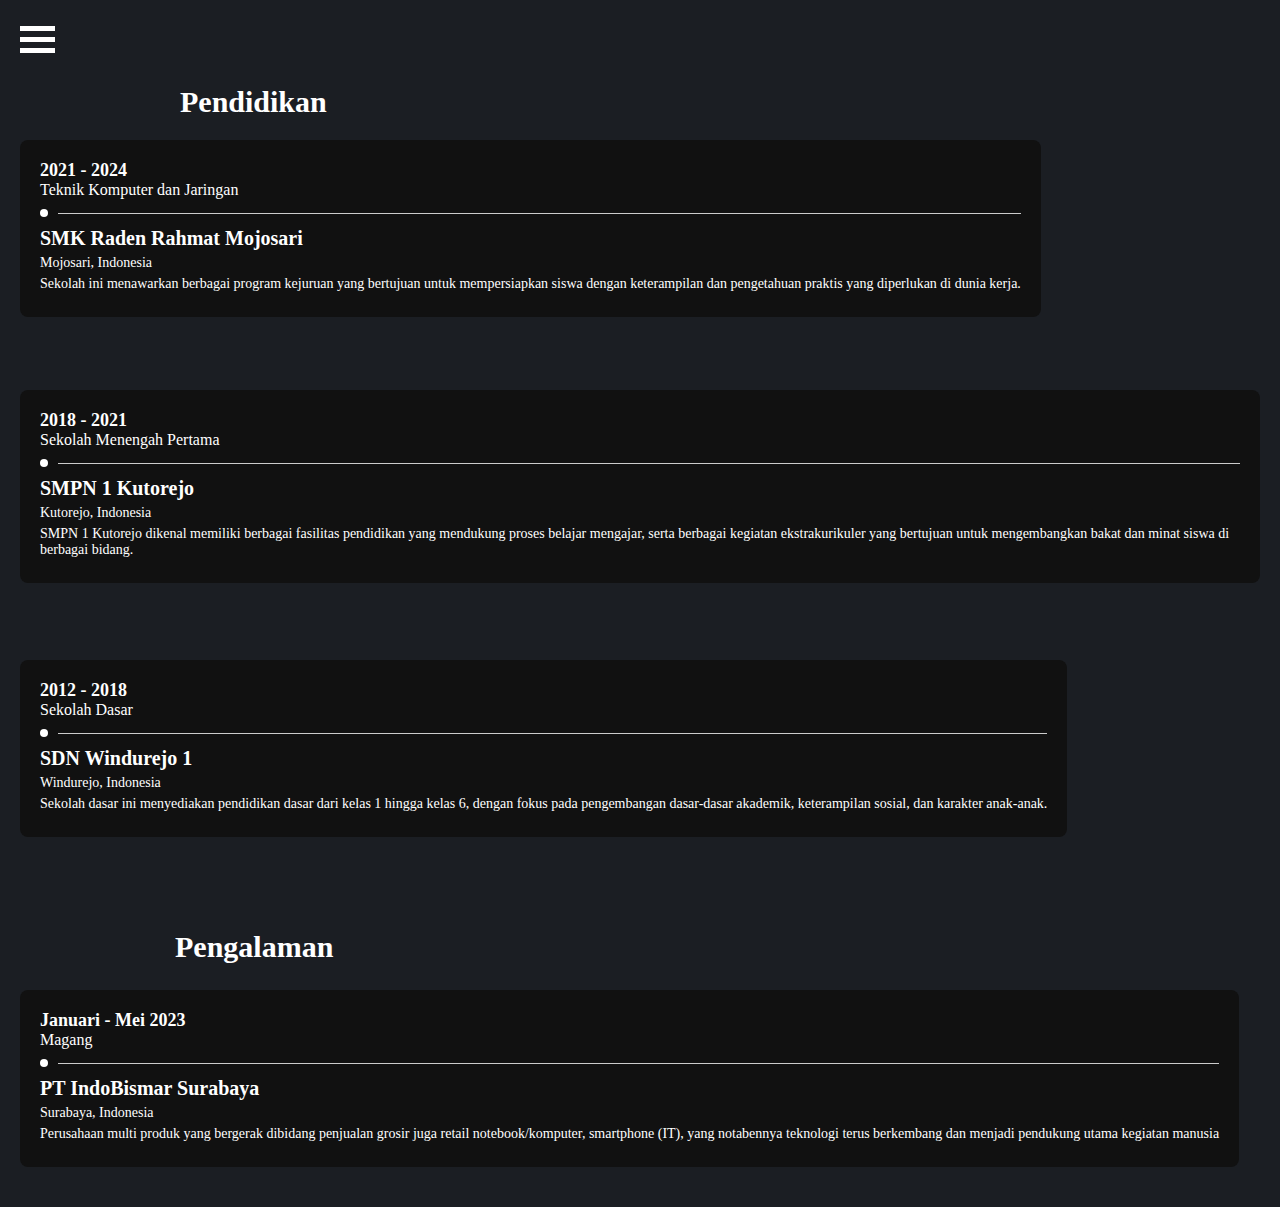
<file: pendidikan.html>
<!doctype html>
<html lang="en">
    <head>
        <title>Pendidikan</title>
        <meta charset="UTF-8" />
        <meta name="viewport" content="width=device-width, initial-scale=1.0" />
        <link rel="stylesheet" href="pendidikan.css" />
    </head>
    <body>
        <div class="container">
            <div class="menu-icon" onclick="toggleSidebar()">
                <div></div>
                <div></div>
                <div></div>
            </div>
            <div class="sidebar" id="sidebar">
                <a href="portofolio.html" class="menu-item">Home</a>
                <a href="tentangSaya.html" class="menu-item">Tentang Saya</a>
                <a href="pendidikan.html" class="menu-item">Pendidikan</a>
                <a href="keahlian.html" class="menu-item">Keahlian</a>
            </div>
            <div class="overlay" id="overlay" onclick="closeSidebar()"></div>
        </div>

        <p class="education">Pendidikan</p>

        <div class="timeline">
            <div class="timeline-item">
                <div class="timeline-date">2021 - 2024</div>
                <div class="timeline-title">Teknik Komputer dan Jaringan</div>
                <div class="timeline-divider">
                    <span class="timeline-dot"></span>
                    <span class="timeline-line"></span>
                </div>
                <div class="timeline-content">
                    <h3>SMK Raden Rahmat Mojosari</h3>
                    <p>Mojosari, Indonesia</p>
                    <p>
                        Sekolah ini menawarkan berbagai program kejuruan yang
                        bertujuan untuk mempersiapkan siswa dengan keterampilan
                        dan pengetahuan praktis yang diperlukan di dunia kerja.
                    </p>
                </div>
            </div>
        </div>
        <div class="timeline1">
            <div class="timeline-item">
                <div class="timeline-date">2018 - 2021</div>
                <div class="timeline-title">Sekolah Menengah Pertama</div>
                <div class="timeline-divider">
                    <span class="timeline-dot"></span>
                    <span class="timeline-line"></span>
                </div>
                <div class="timeline-content">
                    <h3>SMPN 1 Kutorejo</h3>
                    <p>Kutorejo, Indonesia</p>
                    <p>
                        SMPN 1 Kutorejo dikenal memiliki berbagai fasilitas
                        pendidikan yang mendukung proses belajar mengajar, serta
                        berbagai kegiatan ekstrakurikuler yang bertujuan untuk
                        mengembangkan bakat dan minat siswa di berbagai bidang.
                    </p>
                </div>
            </div>
        </div>
        <div class="timeline2">
            <div class="timeline-item">
                <div class="timeline-date">2012 - 2018</div>
                <div class="timeline-title">Sekolah Dasar</div>
                <div class="timeline-divider">
                    <span class="timeline-dot"></span>
                    <span class="timeline-line"></span>
                </div>
                <div class="timeline-content">
                    <h3>SDN Windurejo 1</h3>
                    <p>Windurejo, Indonesia</p>
                    <p>
                        Sekolah dasar ini menyediakan pendidikan dasar dari
                        kelas 1 hingga kelas 6, dengan fokus pada pengembangan
                        dasar-dasar akademik, keterampilan sosial, dan karakter
                        anak-anak.
                    </p>
                </div>
            </div>
        </div>

        <p class="experience">Pengalaman</p>

        <div class="timeline3">
            <div class="timeline-item">
                <div class="timeline-date">Januari - Mei 2023</div>
                <div class="timeline-title">Magang</div>
                <div class="timeline-divider">
                    <span class="timeline-dot"></span>
                    <span class="timeline-line"></span>
                </div>
                <div class="timeline-content">
                    <h3>PT IndoBismar Surabaya</h3>
                    <p>Surabaya, Indonesia</p>
                    <p>
                        Perusahaan multi produk yang bergerak dibidang penjualan
                        grosir juga retail notebook/komputer, smartphone (IT),
                        yang notabennya teknologi terus berkembang dan menjadi
                        pendukung utama kegiatan manusia
                    </p>
                </div>
            </div>
        </div>
        <script src="portofolio.js"></script>
    </body>
</html>
</file>
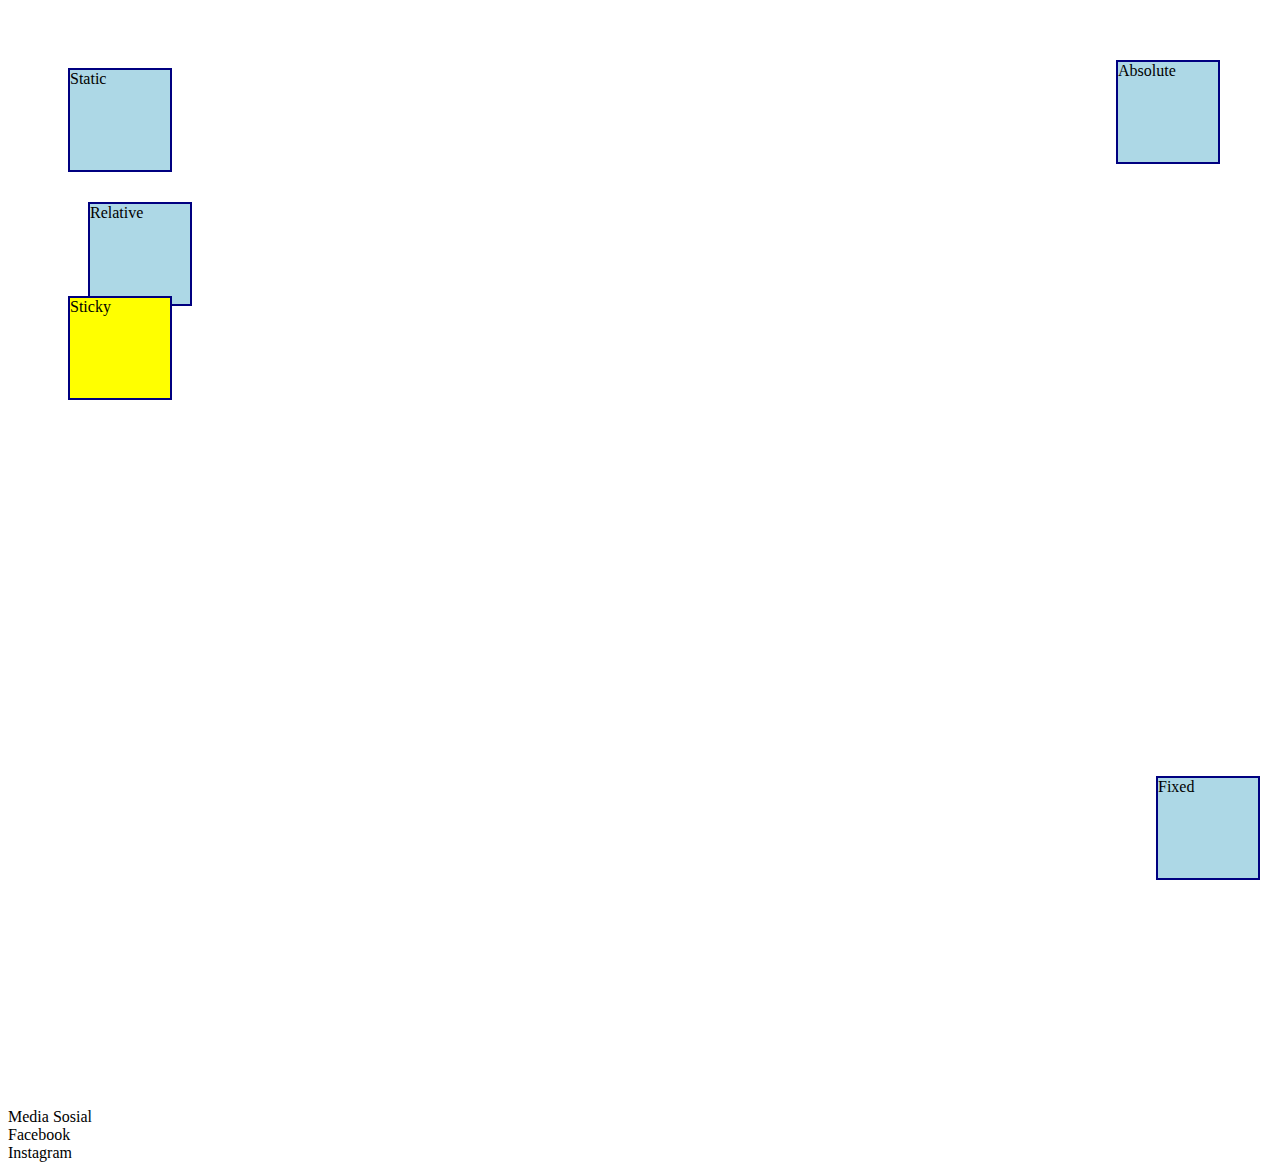
<file: range.html>
<!doctype html>
<html lang="en">
    <head>
        <meta charset="UTF-8" />
        <meta name="viewport" content="width=device-width, initial-scale=1.0" />
        <title>Position Example</title>
        <style>
            .box {
                width: 100px;
                height: 100px;
                margin: 10px;
                background-color: lightblue;
                border: 2px solid navy;
            }
            .static-box {
                position: static;
            }
            .relative-box {
                position: relative;
                top: 20px;
                left: 20px;
            }
            .absolute-box {
                position: absolute;
                top: 50px;
                right: 50px;
            }
            .fixed-box {
                position: fixed;
                bottom: 10px;
                right: 10px;
            }
            .sticky-box {
                position: sticky;
                top: 0;
                background-color: yellow;
            }
            .container {
                height: 1000px; /* For scroll demonstration */
                padding: 50px;
            }
        </style>
    </head>
    <body>
        <div class="container">
            <div class="box static-box">Static</div>
            <div class="box relative-box">Relative</div>
            <div class="box absolute-box">Absolute</div>
            <div class="box fixed-box">Fixed</div>
            <div class="box sticky-box">Sticky</div>
        </div>
        <div class="sosmed">
            <div class="medsos">Media Sosial</div>
            <div class="facebook">Facebook</div>
            <div class="instagram">Instagram</div>
        </div>
    </body>
</html>
</file>
<file: pendidikan.css>
body {
    margin: 0;
    padding: 0;
    background-color: #1b1e23;
    color: #fff;
}

.container {
    position: relative;
}

.menu-icon {
    position: fixed;
    top: 20px;
    left: 20px;
    cursor: pointer;
    z-index: 10;
}

.menu-icon div {
    width: 35px;
    height: 5px;
    background-color: #fff;
    margin: 6px 0;
    transition: 0.4s;
}

.sidebar {
    position: fixed;
    top: -100%;
    left: 0;
    width: 100%;
    height: 30%;
    background-color: #1b1e23;
    overflow-y: auto;
    transition: top 0.5s;
    padding-top: 60px;
    z-index: 9;
}

.sidebar .menu-item {
    padding: 16px;
    text-decoration: none;
    font-size: 25px;
    color: #818181;
    display: block;
    transition: 0.3s;
    text-align: center;
}

.sidebar .menu-item:hover {
    color: #f1f1f1;
}

.overlay {
    position: fixed;
    top: 0;
    left: 0;
    width: 100%;
    height: 100%;
    background-color: transparent;
    opacity: 0;
    transition: opacity 0.5s;
    z-index: 8;
    display: none;
}

.container.open .sidebar {
    top: 0;
}

.container.open .overlay {
    display: block;
    opacity: 1;
}

.container.open .menu-icon div:nth-child(1) {
    transform: rotate(-45deg) translate(-8px, 8px);
}

.container.open .menu-icon div:nth-child(2) {
    opacity: 0;
}

.container.open .menu-icon div:nth-child(3) {
    transform: rotate(45deg) translate(-8px, -8px);
}

.education {
    color: white;
    font-size: 30px;
    font-weight: bold;
    position: absolute;
    top: 55px;
    left: 180px;
}

.timeline {
    padding: 20px;
    position: absolute;
    top: 120px;
}

.timeline-item {
    background-color: #111;
    border-radius: 8px;
    padding: 20px;
    margin-bottom: 20px;
    box-shadow: #bbb;
}

.timeline-date {
    font-size: 18px;
    font-weight: bold;
    color: #fff;
}

.timeline-title {
    font-size: 16px;
    font-weight: normal;
    color: #fff;
}

.timeline-divider {
    display: flex;
    align-items: center;
    margin: 10px 0;
}

.timeline-dot {
    width: 8px;
    height: 8px;
    background-color: #fff;
    border-radius: 50%;
    margin-right: 10px;
}

.timeline-line {
    flex-grow: 1;
    height: 1px;
    background-color: #ccc;
}

.timeline-content h3 {
    font-size: 20px;
    font-weight: bold;
    margin: 0;
    color: #fff;
}

.timeline-content p {
    font-size: 14px;
    color: #fff;
    margin: 5px 0;
}

.timeline1 {
    padding: 20px;
    position: absolute;
    top: 370px;
}

.timeline2 {
    padding: 20px;
    position: absolute;
    top: 640px;
}

.experience {
    color: white;
    font-size: 30px;
    font-weight: bold;
    position: absolute;
    top: 900px;
    left: 175px;
}

.timeline3 {
  padding: 20px;
  position: absolute;
  top: 970px;
}
</file>
